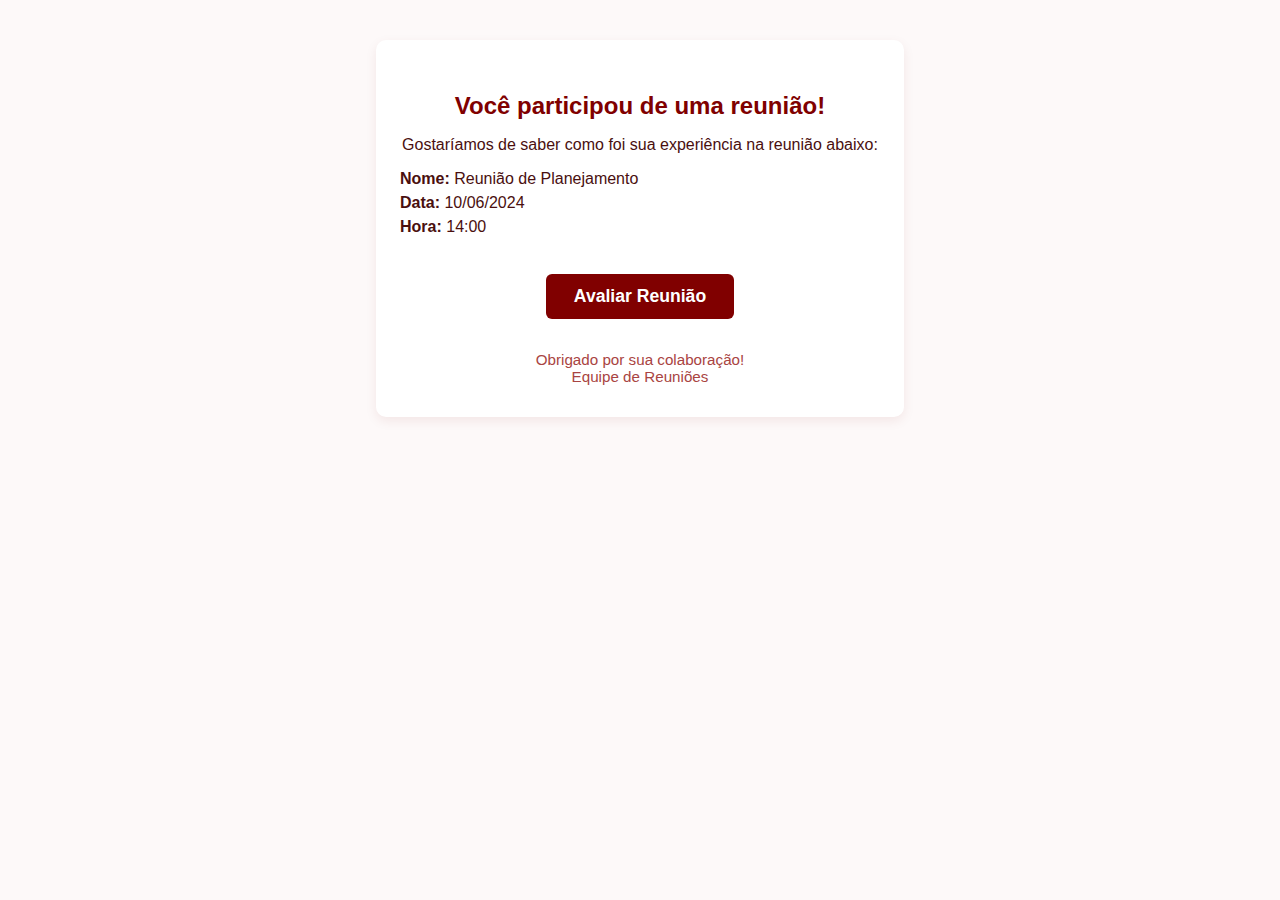
<file: email-link.html>
<!DOCTYPE html>
<html lang="pt-br">
<head>
  <meta charset="UTF-8">
  <meta name="viewport" content="width=device-width, initial-scale=1.0">
  <title>Convite para Avaliação de Reunião</title>
  <style>
    body {
      font-family: Arial, sans-serif;
      background-color: #fdf9f9;
      color: #4a0f0f;
      margin: 0;
      padding: 0;
    }
    .email-container {
      max-width: 480px;
      margin: 40px auto;
      background: #fff;
      border-radius: 10px;
      box-shadow: 0 4px 12px rgba(128, 0, 0, 0.08);
      padding: 32px 24px;
      text-align: center;
    }
    h2 {
      color: #800000;
      margin-bottom: 16px;
    }
    .info {
      margin-bottom: 20px;
      text-align: left;
    }
    .info p {
      margin: 6px 0;
    }
    .btn {
      display: inline-block;
      padding: 12px 28px;
      background: #800000;
      color: #fff;
      text-decoration: none;
      border-radius: 6px;
      font-weight: bold;
      font-size: 1.1em;
      margin-top: 18px;
      transition: background 0.2s;
    }
    .btn:hover {
      background: #660000;
    }
    .footer {
      margin-top: 32px;
      font-size: 0.95em;
      color: #a94442;
    }
  </style>
</head>
<body>
  <div class="email-container">
    <h2>Você participou de uma reunião!</h2>
    <p></p>
    <p>Gostaríamos de saber como foi sua experiência na reunião abaixo:</p>
    <div class="info">
      <p><strong>Nome:</strong> Reunião de Planejamento</p>
      <p><strong>Data:</strong> 10/06/2024</p>
      <p><strong>Hora:</strong> 14:00</p>
    </div>
    <a href="avaliar-reuniao.html" class="btn">Avaliar Reunião</a>
    <div class="footer">
      Obrigado por sua colaboração!<br>
      Equipe de Reuniões
    </div>
  </div>
</body>
</html>
</file>
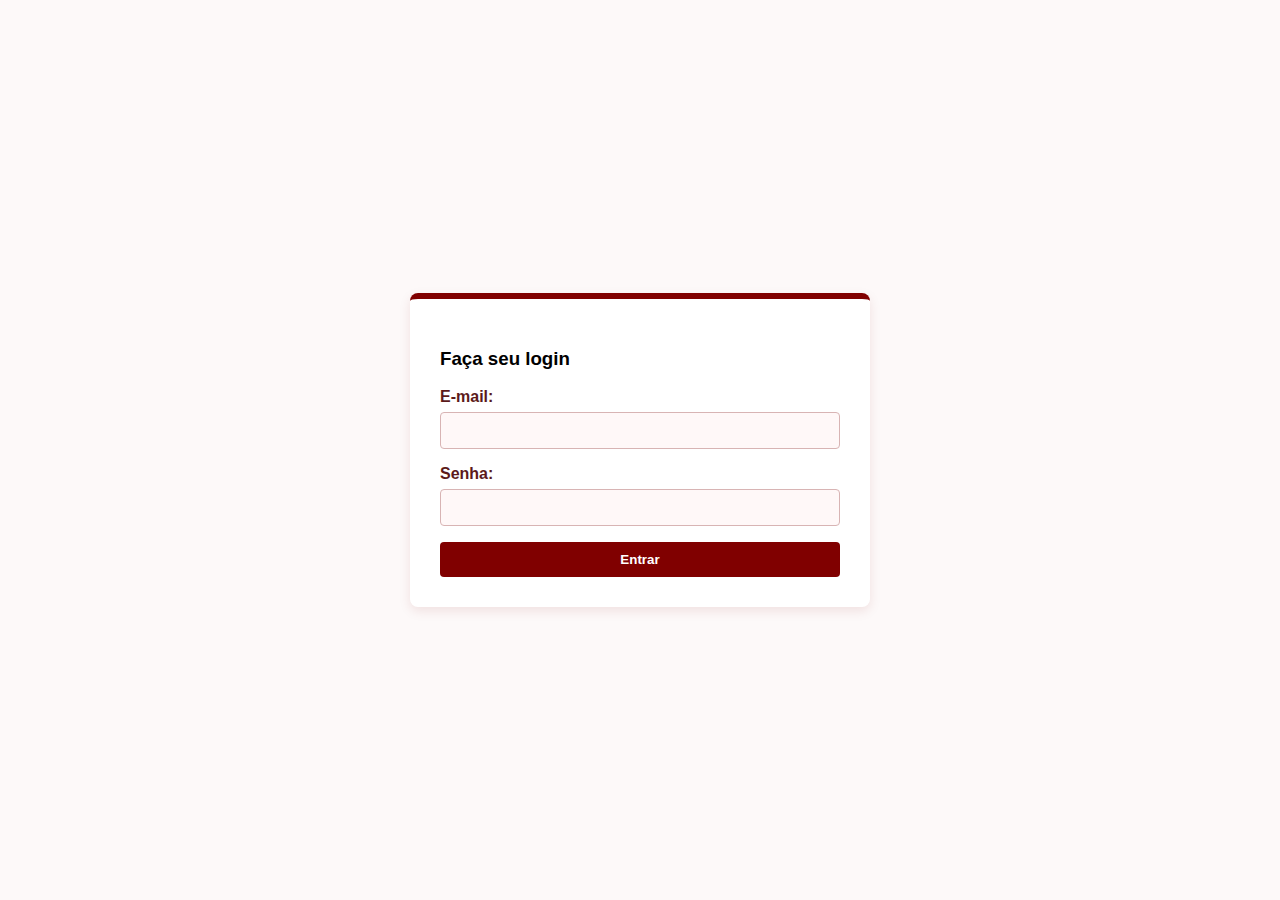
<file: login.html>
<!DOCTYPE html>
<html lang="pt-br">

<head>
    <meta charset="UTF-8">
    <meta name="viewport" content="width=device-width, initial-scale=1.0">
    <title>Login - Reuniões</title>
    <link rel="stylesheet" href="css/login.css">
</head>

<body>
    <div class="login-container">
        <h3>Faça seu login</h3>
        <form action="index.html" method="get">
            <label for="email">E-mail:</label>
            <input type="email" id="email" name="email" required>

            <label for="senha">Senha:</label>
            <input type="password" id="senha" name="senha" required>

            <button type="submit">Entrar</button>
        </form>
        </div>
    </div>
</body>

</html>
</file>
<file: css/login.css>
body {
    font-family: Arial, sans-serif;
    background-color: #fdf9f9;
    display: flex;
    justify-content: center;
    align-items: center;
    height: 100vh;
    margin: 0;
}

.login-container {
    background-color: #fff;
    padding: 30px;
    border-radius: 8px;
    box-shadow: 0 4px 12px rgba(128, 0, 0, 0.1);
    width: 100%;
    max-width: 400px;
    border-top: 6px solid #800000;
    /* bordô escuro */
}

h1 {
    text-align: center;
    color: #800000;
    margin-bottom: 24px;
}

label {
    display: block;
    margin-bottom: 6px;
    font-weight: bold;
    color: #5c1a1a;
}

input[type="email"],
input[type="password"] {
    width: 100%;
    padding: 10px;
    margin-bottom: 16px;
    border: 1px solid #d8b4b4;
    border-radius: 4px;
    box-sizing: border-box;
    background-color: #fff8f8;
}

input:focus {
    border-color: #a94442;
    outline: none;
    background-color: #fff5f5;
}

button {
    width: 100%;
    background-color: #800000;
    color: white;
    padding: 10px;
    border: none;
    border-radius: 4px;
    font-weight: bold;
    cursor: pointer;
    transition: background-color 0.3s ease;
}

button:hover {
    background-color: #660000;
}

.links {
    text-align: center;
    margin-top: 12px;
}

.links a {
    text-decoration: none;
    color: #800000;
    font-weight: bold;
}

.links a:hover {
    color: #a94442;
}

.login-error {
    color: #b00;
    margin-top: 10px;
}
</file>
